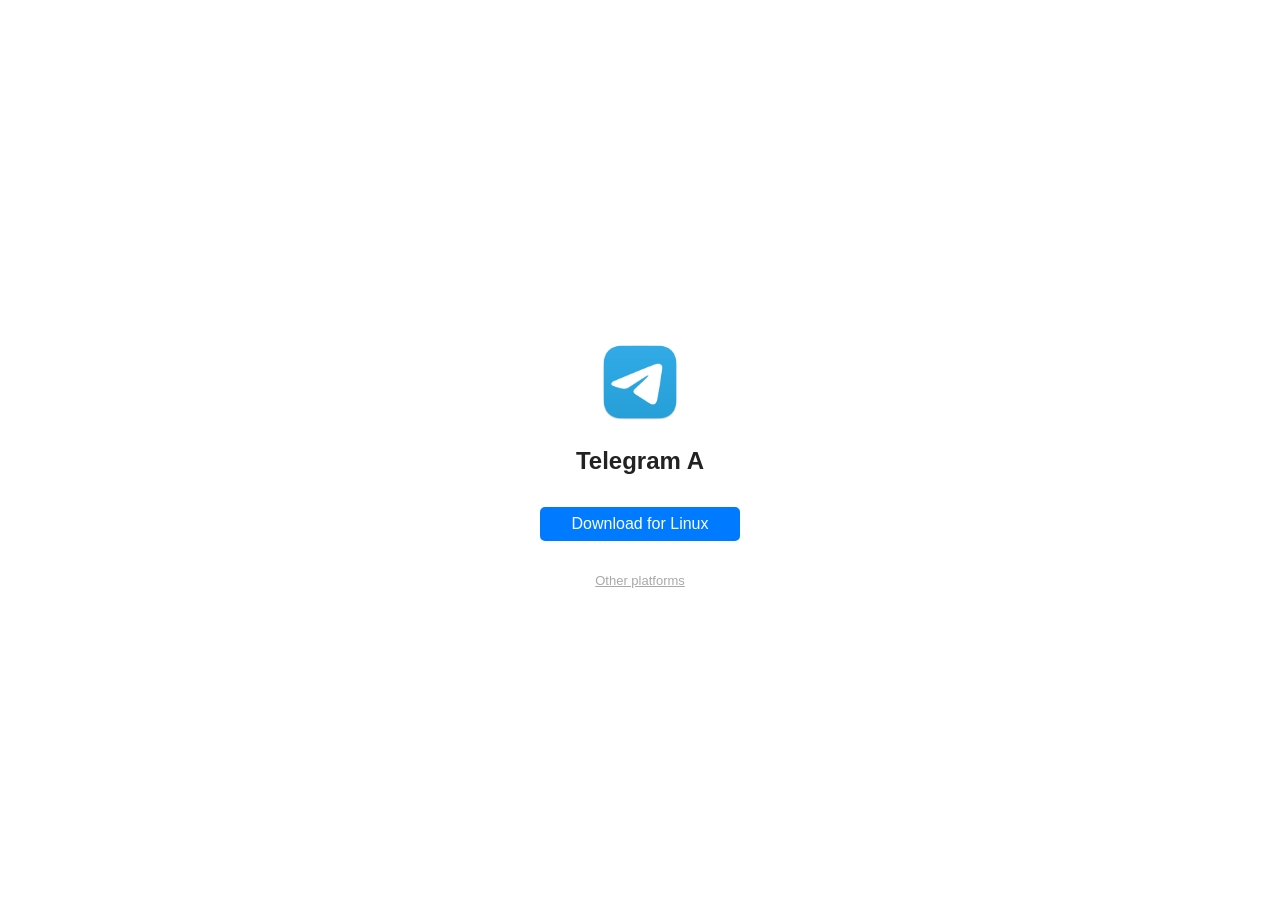
<file: static/tweb/get/index.html>
<!DOCTYPE html>
<html lang="en">
<head>
    <meta charset="UTF-8">
    <meta name="viewport" content="width=device-width, initial-scale=1.0">
    <title>Telegram A Desktop</title>
    <script src="./index.js"></script>
    <link rel="stylesheet" href="./index.css">
</head>
<body>
<div class="container">
    <div class="logo-container">
        <div class="logo telegram-logo"></div>
    </div>
    <h1>Telegram A</h1>
    <a href="javascript:downloadDefault();" class="download-btn single">Download</a>
    <div class="footer">
        <span class="version"></span>
        <a href="javascript:redirectToFullList();" class="other-platforms">Other platforms</a>
    </div>
</div>
</body>
</html>
</file>
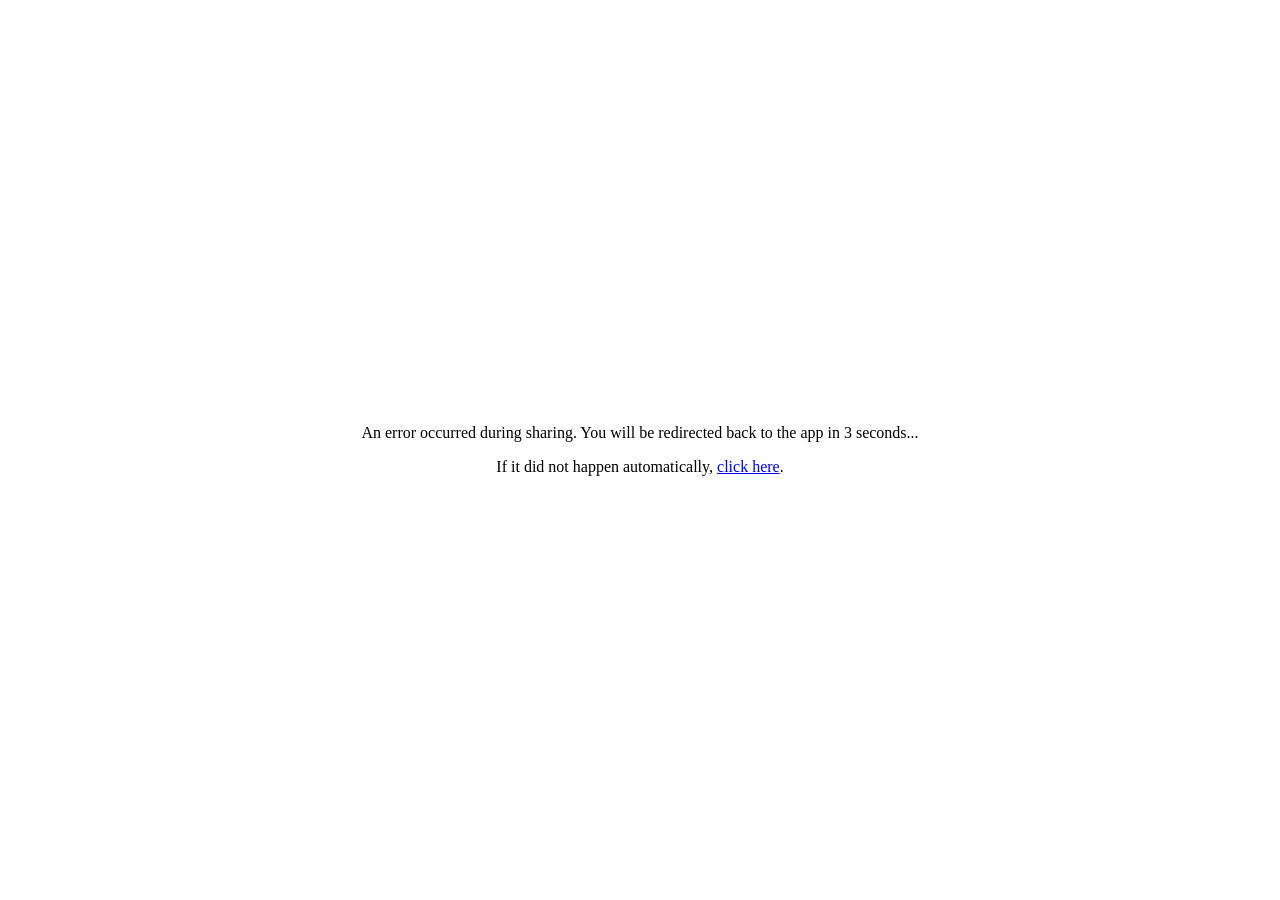
<file: static/tweb/share/index.html>
<!DOCTYPE html>
<html lang="en">
<head>
  <meta charset="UTF-8">
  <meta http-equiv="X-UA-Compatible" content="IE=edge">
  <meta name="viewport" content="width=device-width, initial-scale=1.0">
  <meta http-equiv="refresh" content="3;URL='..'">
  <title>Telegram Web</title>
  <style>
    html, body {
      height: 100%;
    }

    body {
      margin: 0;
      display: grid;
      place-items: center;
      text-align: center;
    }
  </style>
</head>
<body>
  <div class="message">
    <p>An error occurred during sharing. You will be redirected back to the app in 3 seconds...</p>
    <p>If it did not happen automatically, <a href="..">click here</a>.</p>
  </div>
</body>
</html>
</file>
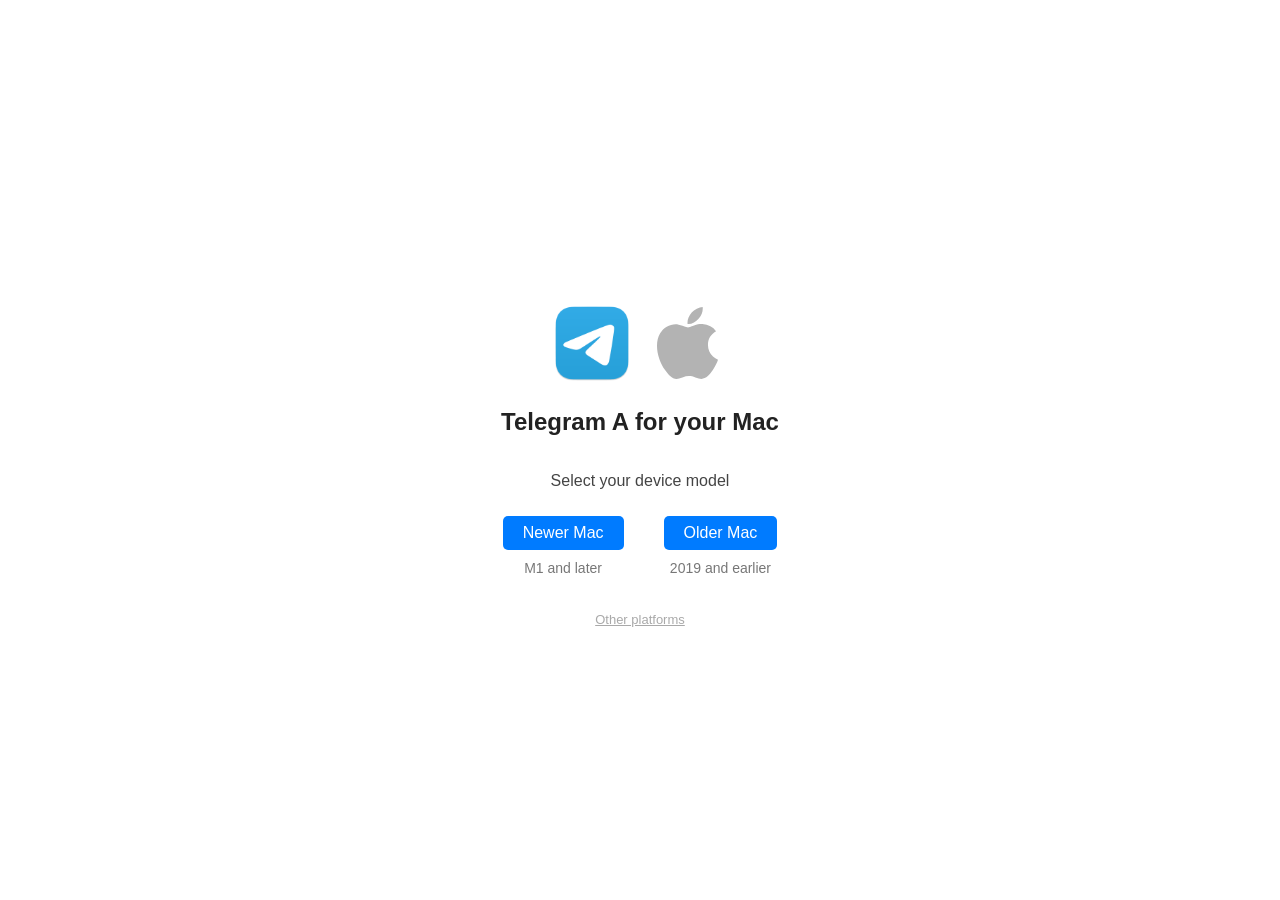
<file: static/tweb/get/mac.html>
<!DOCTYPE html>
<html lang="en">
<head>
    <meta charset="UTF-8">
    <meta name="viewport" content="width=device-width, initial-scale=1.0">
    <title>Telegram A for Mac</title>
    <script src="./index.js"></script>
    <link rel="stylesheet" href="./index.css">
</head>
<body>
<div class="container">
    <div class="logo-container">
        <div class="logo telegram-logo"></div>
        <div class="logo apple-logo"></div>
    </div>
    <h1>Telegram A for your Mac</h1>
    <div class="select-model">Select your device model</div>
    <div class="download-container">
        <div class="download-block">
            <a href="javascript:download('mac-arm');" class="download-btn">Newer Mac</a>
            <div class="caption">M1 and later</div>
        </div>
        <div class="download-block">
            <a href="javascript:download('mac-x64');" class="download-btn">Older Mac</a>
            <div class="caption">2019 and earlier</div>
        </div>
    </div>
    <div class="footer">
        <span class="version"></span>
        <a href="javascript:redirectToFullList();" class="other-platforms">Other platforms</a>
    </div>
</div>
</body>
</html>
</file>
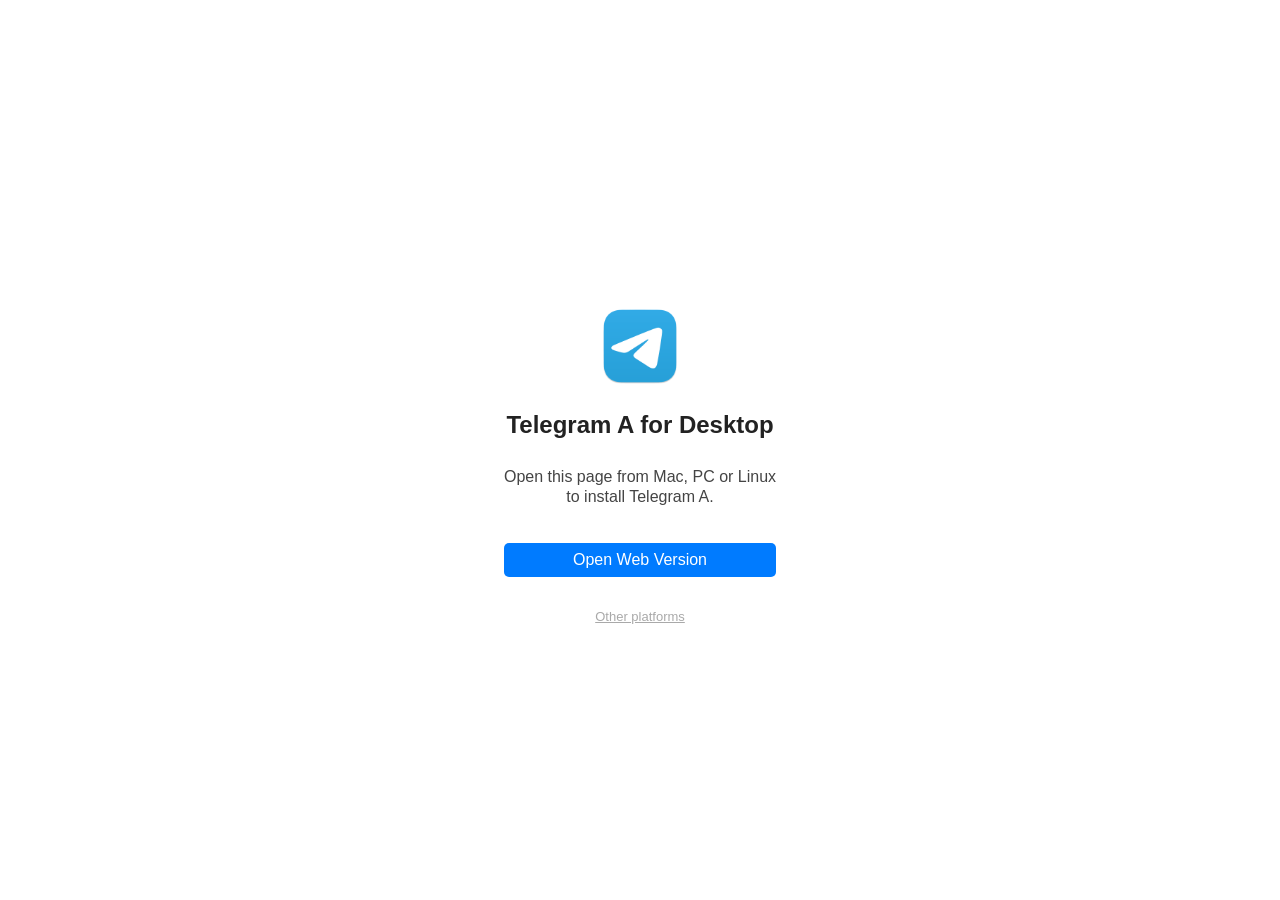
<file: static/tweb/get/unsupported.html>
<!DOCTYPE html>
<html lang="en">
<head>
    <meta charset="UTF-8">
    <meta name="viewport" content="width=device-width, initial-scale=1.0">
    <title>Telegram A Desktop</title>
    <script src="./index.js"></script>
    <link rel="stylesheet" href="./index.css">
</head>
<body>
<div class="container">
    <div class="logo-container">
        <div class="logo telegram-logo"></div>
    </div>
    <h1>Telegram A for Desktop</h1>
    <div class="info">Open this page from Mac, PC or Linux<br/>to install Telegram A.</div>
    <a href="javascript:redirectToWeb();" class="download-btn single">Open Web Version</a>
    <div class="footer">
        <span class="version"></span>
        <a href="javascript:redirectToFullList();" class="other-platforms">Other platforms</a>
    </div>
</div>
</body>
</html>
</file>
<file: static/tweb/get/index.css>
body {
  display: flex;
  align-items: center;
  justify-content: center;

  height: 100vh;
  margin: 0;

  font-family: 'Arial', sans-serif;
  color: #222222;

  background-color: white;

  -webkit-font-smoothing: antialiased;
  -moz-osx-font-smoothing: grayscale;
}

.container {
  min-width: 200px;
  max-width: 330px;
  padding: 40px 40px 16px 40px;

  text-align: center;

  background-color: rgba(255, 255, 255, 0.95);
  border-radius: 10px;
}

.logo-container {
  display: flex;
  gap: 5px;
  align-items: center;
  justify-content: center;

  margin-bottom: 20px;
}

.logo {
  width: 90px;
  height: 90px;

  background-repeat: no-repeat;
  background-position: center;
  background-size: cover;
}

.telegram-logo {
  background-image: url('./icon-electron-macos.png');
}

.apple-logo {
  background-image: url('./apple-logo.svg');
  background-size: auto 80%;
}

.container h1 {
  margin-bottom: 10px;

  font-size: 24px;
}

.select-model {
  margin-top: 36px;
  margin-bottom: 16px;

  color: #444444;
}

.info {
  margin-top: 28px;
  margin-bottom: 36px;

  line-height: 1.25rem;
  color: #444444;
}

.download-container {
  display: flex;
  gap: 20px;
  align-items: center;
  justify-content: center;
}

.download-block {
  display: flex;
  flex-direction: column;
  align-items: center;
  justify-content: center;

  margin-bottom: 36px;
}

.caption {
  font-size: 14px;
  color: #777;
}

.download-btn {
  display: inline-block;

  margin: 10px;
  padding: 8px 20px;

  font-size: 16px;
  color: #FFF;
  text-decoration: none;

  background-color: #007BFF;
  border-radius: 5px;

  transition: background-color 150ms;
}

.download-btn:hover {
  background-color: rgba(0, 123, 255, 0.9);
}

.download-btn.single {
  display: block;

  margin: 32px 0;
}

.footer {
  font-size: small;
  color: #A9A9A9;
}

.footer a {
  display: inline-block;

  color: #A9A9A9;
}

a:hover {
  text-decoration: none;
}
</file>
